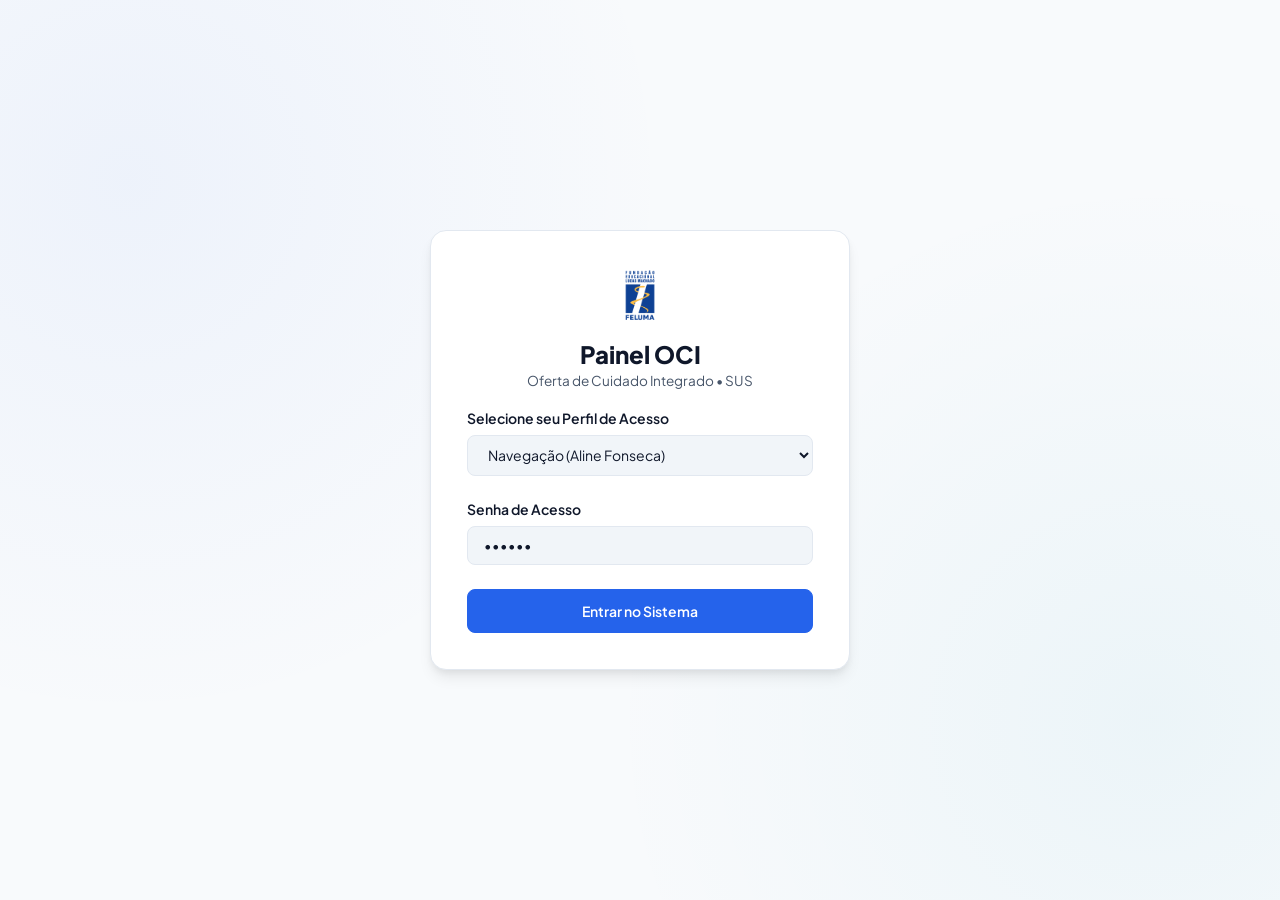
<file: index.html>
<!DOCTYPE html>
<html lang="pt-BR">
<head>
    <meta charset="UTF-8">
    <meta name="viewport" content="width=device-width, initial-scale=1.0">
    <title>Plataforma OCI - Oferta de Cuidado Integrado</title>
    <link rel="stylesheet" href="style.css">
</head>
<body>
    <script>
        (function() {
            const savedTheme = localStorage.getItem('oci_theme') || 'light';
            if (savedTheme === 'dark') {
                document.body.classList.add('dark-theme');
            }
        })();
    </script>

    <!-- Header -->
    <header>
        <div class="logo-container">
            <img src="Logo_Feluma.png" alt="Logo Feluma" class="logo-img">
            <div class="logo-text">
                <h1>Painel OCI</h1>
                <span>Oferta de Cuidado Integrado (SUS)</span>
            </div>
        </div>

        <!-- Seletor de Perfis -->
        <div class="profile-tabs">
            <button class="tab-btn active" data-profile="navegacao">
                <svg viewBox="0 0 24 24" width="16" height="16" fill="currentColor"><path d="M12 2L2 22h20L12 2zm0 3.99L19.53 19H4.47L12 5.99zM13 16h-2v2h2v-2zm0-6h-2v4h2v-4z"/></svg>
                Navegação
            </button>
            <button class="tab-btn" data-profile="faturamento">
                <svg viewBox="0 0 24 24" width="16" height="16" fill="currentColor"><path d="M21 18v1c0 1.1-.9 2-2 2H5c-1.11 0-2-.9-2-2V5c0-1.1.89-2 2-2h14c1.1 0 2 .9 2 2v1h-9c-1.11 0-2-.9-2 2v8c0 1.1.89 2 2 2h9zm-9-2h10V8H12v8zm4-2.5c-.83 0-1.5-.67-1.5-1.5s.67-1.5 1.5-1.5 1.5.67 1.5 1.5-.67 1.5-1.5 1.5z"/></svg>
                Faturamento
            </button>
        </div>

        <!-- Botão Panorama Geral (Acessível a todos) -->
        <button class="btn btn-sm" id="btn-panorama-geral" style="margin-left: auto; margin-right: 0.5rem; background-color: var(--accent-glow); color: var(--accent); border-color: var(--accent); font-weight: 700; display: inline-flex; align-items: center; gap: 0.25rem;" onclick="openPanoramaGeralModal()">
            <svg viewBox="0 0 24 24" width="14" height="14" fill="currentColor" style="margin-top:-1px;"><path d="M19 3H5c-1.1 0-2 .9-2 2v14c0 1.1.9 2 2 2h14c1.1 0 2-.9 2-2V5c0-1.1-.9-2-2-2zM9 17H7v-7h2v7zm4 0h-2V7h2v10zm4 0h-2v-4h2v4z"/></svg>
            Panorama Geral OCI
        </button>

        <!-- Botão Alternar Tema (Claro/Escuro) -->
        <button class="btn btn-sm" id="btn-theme-toggle" style="background-color: var(--bg-tertiary); border-color: var(--border-color); color: var(--text-primary); padding: 0.5rem; border-radius: 50%; width: 2.25rem; height: 2.25rem; display: inline-flex; align-items: center; justify-content: center; margin-right: 1rem; cursor: pointer; flex-shrink: 0;" title="Alternar Tema (Claro/Escuro)">
            <!-- Ícone Sol (mostrado no tema Dark) -->
            <svg id="theme-icon-light" viewBox="0 0 24 24" width="16" height="16" fill="currentColor" style="display: none;"><path d="M12 7c-2.76 0-5 2.24-5 5s2.24 5 5 5 5-2.24 5-5-2.24-5-5-5zM2 13h2c.55 0 1-.45 1-1s-.45-1-1-1H2c-.55 0-1 .45-1 1s.45 1 1 1zm18 0h2c.55 0 1-.45 1-1s-.45-1-1-1h-2c-.55 0-1 .45-1 1s.45 1 1 1zM11 2v2c0 .55.45 1 1 1s1-.45 1-1V2c0-.55-.45-1-1-1s-1 .45-1 1zm0 18v2c0 .55.45 1 1 1s1-.45 1-1v-2c0-.55-.45-1-1-1s-1 .45-1 1zM5.99 4.58a.996.996 0 00-1.41 0 .996.996 0 000 1.41l1.06 1.06c.39.39 1.03.39 1.41 0s.39-1.03 0-1.41L5.99 4.58zm12.37 12.37a.996.996 0 00-1.41 0 .996.996 0 000 1.41l1.06 1.06c.39.39 1.03.39 1.41 0s.39-1.03 0-1.41l-1.06-1.06zm1.06-10.96a.996.996 0 000-1.41.996.996 0 00-1.41 0l-1.06 1.06c-.39.39-.39 1.03 0 1.41s1.03.39 1.41 0l1.06-1.06zM7.05 18.01a.996.996 0 000-1.41.996.996 0 00-1.41 0l-1.06 1.06c-.39.39-.39 1.03 0 1.41s1.03.39 1.41 0l1.06-1.06z"/></svg>
            <!-- Ícone Lua (mostrado no tema Light) -->
            <svg id="theme-icon-dark" viewBox="0 0 24 24" width="16" height="16" fill="currentColor" style="display: block;"><path d="M12.3 2c-3.8-.2-7.5 1.7-9.3 5.2-2.1 4 1.1 9 5.8 9 2.5 0 4.9-1.3 6.2-3.4 1-1.6.4-3.7-1.3-4.5-1.5-.7-2.3-2.3-2-4 .3-1.6-1-3.1-2.6-3.1 0 .8-.5.8-.8.8z"/></svg>
        </button>

        <!-- Informações do Usuário Ativo -->
        <div class="user-badge">
            <div class="user-avatar" id="avatar-sigla">AF</div>
            <div class="user-info">
                <span class="user-name">Aline Fonseca</span>
                <span class="user-role">Navegação de Cuidados</span>
            </div>
            <button class="btn btn-sm btn-logout" id="btn-logout" style="margin-left: 0.75rem; background-color: var(--danger-glow); color: var(--danger); border-color: var(--danger); font-size: 0.7rem; padding: 0.25rem 0.5rem;">
                Sair
            </button>
        </div>   </div>
    </header>

    <!-- Main Content -->
    <main>
        
        <!-- VISÃO 1: MÉDICO -->
        <!-- VISÃO 2: NAVEGAÇÃO -->
        <section id="view-navegacao" class="view-section active">
            <div class="section-header">
                <div class="section-title">
                    <h2>Navegação de Pacientes (Linha de Cuidado OCI)</h2>
                    <p>Gerencie a inclusão de novos pacientes a partir de atendimentos do SoulMV e acompanhe as linhas de cuidado ativas.</p>
                </div>
            </div>

            <!-- Sub-abas da Navegação -->
            <div class="sub-tabs" style="display: flex; gap: 0.5rem; margin-bottom: 1.5rem; border-bottom: 2px solid var(--border-color); padding-bottom: 0.5rem;">
                <button class="btn btn-sm sub-tab-btn active" id="subtab-btn-acompanhamento" onclick="switchNavegacaoTab('acompanhamento')" style="font-weight: 700;">
                    📋 Pacientes em Acompanhamento
                </button>
                <button class="btn btn-sm sub-tab-btn" id="subtab-btn-inclusao" onclick="switchNavegacaoTab('inclusao')" style="font-weight: 700;">
                    ➕ Incluir Paciente (SoulMV)
                </button>
            </div>

            <!-- SUB-ABA 1: ACOMPANHAMENTO (KANBAN) -->
            <div id="subtab-content-acompanhamento" class="subtab-content">
                <div class="stats-grid">
                    <div class="stat-card info">
                        <div class="stat-icon">
                            <svg viewBox="0 0 24 24" fill="currentColor"><path d="M16 11c1.66 0 2.99-1.34 2.99-3S17.66 5 16 5c-1.66 0-3 1.34-3 3s1.34 3 3 3zm-8 0c1.66 0 2.99-1.34 2.99-3S9.66 5 8 5C6.34 5 5 6.34 5 8s1.34 3 3 3zm0 2c-2.33 0-7 1.17-7 3.5V19h14v-2.5c0-2.33-4.67-3.5-7-3.5zm8 0c-.29 0-.62.02-.97.05 1.16.84 1.97 1.97 1.97 3.45V19h6v-2.5c0-2.33-4.67-3.5-7-3.5z"/></svg>
                        </div>
                        <div class="stat-info">
                            <div class="stat-value" id="stat-navegacao-ativas">0</div>
                            <div class="stat-label">Pacientes Ativos em OCI</div>
                        </div>
                    </div>
                </div>

                <div class="actions-bar">
                    <div class="filters" style="display:flex; gap:0.75rem; flex-wrap:wrap; align-items:center;">
                        <input type="text" id="search-navegacao" class="search-input" placeholder="Buscar por paciente ou código OCI..." oninput="resetPageNavegacaoAndRender()">
                        <div style="display:inline-flex; align-items:center; gap:0.5rem; font-size:0.85rem; color:var(--text-secondary);">
                            <label for="navegacao-date-start">Inclusão OCI de:</label>
                            <input type="date" id="navegacao-date-start" class="select-input" style="padding:0.4rem 0.6rem;" onchange="resetPageNavegacaoAndRender()">
                            <label for="navegacao-date-end">até:</label>
                            <input type="date" id="navegacao-date-end" class="select-input" style="padding:0.4rem 0.6rem;" onchange="resetPageNavegacaoAndRender()">
                        </div>
                    </div>
                </div>

                <!-- Grade de Cartões de Navegação -->
                <div class="kanban-board" id="navegacao-cards">
                    <!-- Gerado Dinamicamente -->
                </div>
                <!-- Paginação da Navegação -->
                <div id="navegacao-pagination" class="pagination-container">
                    <!-- Gerado dinamicamente via JS -->
                </div>
            </div>

            <!-- SUB-ABA 2: INCLUSÃO (ATENDIMENTOS SOULMV) -->
            <div id="subtab-content-inclusao" class="subtab-content" style="display: none;">
                <div class="stats-grid">
                    <div class="stat-card blue">
                        <div class="stat-icon">
                            <svg viewBox="0 0 24 24" fill="currentColor"><path d="M19 3H5c-1.1 0-2 .9-2 2v14c0 1.1.9 2 2 2h14c1.1 0 2-.9 2-2V5c0-1.1-.9-2-2-2zm-2 10h-4v4h-2v-4H7v-2h4V7h2v4h4v2z"/></svg>
                        </div>
                        <div class="stat-info">
                            <div class="stat-value" id="stat-inclusao-pendentes">0</div>
                            <div class="stat-label">Atendimentos Sem OCI</div>
                        </div>
                    </div>
                </div>

                <!-- Filtros -->
                <div class="actions-bar">
                    <div class="filters" style="display:flex; gap:0.75rem; flex-wrap:wrap; align-items:center;">
                        <input type="text" id="search-inclusao" class="search-input" placeholder="Buscar por paciente, atendimento ou médico..." oninput="resetPageInclusaoAndRender()">
                        <div style="display:inline-flex; align-items:center; gap:0.5rem; font-size:0.85rem; color:var(--text-secondary);">
                            <label for="inclusao-date-start">Período de:</label>
                            <input type="date" id="inclusao-date-start" class="select-input" style="padding:0.4rem 0.6rem;" onchange="resetPageInclusaoAndRender()">
                            <label for="inclusao-date-end">até:</label>
                            <input type="date" id="inclusao-date-end" class="select-input" style="padding:0.4rem 0.6rem;" onchange="resetPageInclusaoAndRender()">
                        </div>
                    </div>
                </div>

                <!-- Tabela de Atendimentos -->
                <div class="table-container">
                    <table>
                        <thead>
                            <tr>
                                <th>Nº Atendimento (SoulMV)</th>
                                <th>Unidade</th>
                                <th>Data Atend.</th>
                                <th>Prontuário</th>
                                <th>Paciente</th>
                                <th>Médico Atendimento</th>
                                <th>Especialidade</th>
                                <th>Status OCI</th>
                                <th>Ações</th>
                            </tr>
                        </thead>
                        <tbody id="table-inclusao-body">
                            <!-- Gerado Dinamicamente -->
                        </tbody>
                    </table>
                </div>
                <!-- Paginação da Inclusão -->
                <div id="inclusao-pagination" class="pagination-container">
                    <!-- Gerado dinamicamente via JS -->
                </div>
            </div>
        </section>

        <!-- VISÃO 3: FATURAMENTO -->
        <section id="view-faturamento" class="view-section">
            <div class="section-header">
                <div class="section-title">
                    <h2>Auditoria e Faturamento SUS (APAC OCI)</h2>
                    <p>Controle as contas pacientes criadas automaticamente. Valide a integridade de dados e envie os exames concluídos ao SUS.</p>
                </div>
            </div>

            <div class="stats-grid">
                <div class="stat-card green">
                    <div class="stat-icon">
                        <svg viewBox="0 0 24 24" fill="currentColor"><path d="M12 2C6.48 2 2 6.48 2 12s4.48 10 10 10 10-4.48 10-10S17.52 2 12 2zm1 15h-2v-6h2v6zm0-8h-2V7h2v2z"/></svg>
                    </div>
                    <div class="stat-info">
                        <div class="stat-value" id="stat-faturamento-faturados">0</div>
                        <div class="stat-label">Exames Prontos/Faturados</div>
                    </div>
                </div>
                <div class="stat-card red">
                    <div class="stat-icon">
                        <svg viewBox="0 0 24 24" fill="currentColor"><path d="M12 2C6.48 2 2 6.48 2 12s4.48 10 10 10 10-4.48 10-10S17.52 2 12 2zm1 15h-2v-2h2v2zm0-4h-2V7h2v6z"/></svg>
                    </div>
                    <div class="stat-info">
                        <div class="stat-value" id="stat-faturamento-glosados">0</div>
                        <div class="stat-label">Glosas Ativas (Recusadas)</div>
                    </div>
                </div>
                <div class="stat-card orange">
                    <div class="stat-icon">
                        <svg viewBox="0 0 24 24" fill="currentColor"><path d="M19 3H5c-1.1 0-2 .9-2 2v14c0 1.1.9 2 2 2h14c1.1 0 2-.9 2-2V5c0-1.1-.9-2-2-2zm-5 14H7v-2h7v2zm3-4H7v-2h10v2zm0-4H7V7h10v2z"/></svg>
                    </div>
                    <div class="stat-info">
                        <div class="stat-value" id="stat-faturamento-remessas">0</div>
                        <div class="stat-label">Lotes de Remessa Fechados</div>
                    </div>
                </div>
            </div>

            <!-- Layout Duas Colunas para Auditoria e Lotes -->
            <div style="display: grid; grid-template-columns: 2.2fr 1fr; gap: 1.5rem; align-items: start;">
                
                <!-- Coluna Esquerda: Contas Pacientes -->
                <div>
                    <div class="actions-bar" style="margin-bottom: 1rem;">
                        <div class="filters" style="display:flex; gap:0.75rem; flex-wrap:wrap; align-items:center; flex:1;">
                            <input type="text" id="search-faturamento" class="search-input" placeholder="Buscar por paciente ou código OCI..." oninput="resetPageFaturamentoAndRender()" style="max-width:240px;">
                            <div style="display:inline-flex; align-items:center; gap:0.35rem; font-size:0.78rem; color:var(--text-secondary);">
                                <label for="faturamento-date-start">OCI de:</label>
                                <input type="date" id="faturamento-date-start" class="select-input" style="padding:0.35rem 0.5rem; font-size:0.78rem;" onchange="resetPageFaturamentoAndRender()">
                                <label for="faturamento-date-end">até:</label>
                                <input type="date" id="faturamento-date-end" class="select-input" style="padding:0.35rem 0.5rem; font-size:0.78rem;" onchange="resetPageFaturamentoAndRender()">
                            </div>
                        </div>
                        <button class="btn" onclick="openGerenciarOcisModal()" style="background-color: var(--info-glow); color: var(--info); border-color: var(--info); font-size: 0.78rem; padding: 0.45rem 0.75rem;">
                            Tabela OCI
                        </button>
                    </div>
                    
                    <div id="faturamento-contas-list">
                        <!-- Gerado Dinamicamente -->
                    </div>
                    <!-- Paginação do Faturamento -->
                    <div id="faturamento-pagination" class="pagination-container" style="margin-top: 1rem;">
                        <!-- Gerado dinamicamente via JS -->
                    </div>
                </div>
                
                <!-- Coluna Direita: Painel de Lotes e Faturas -->
                <div>
                    <div style="background-color: var(--bg-secondary); border: 1px solid var(--border-color); border-radius: 0.75rem; padding: 1.25rem; box-shadow: var(--card-shadow);">
                        <div style="display: flex; justify-content: space-between; align-items: center; border-bottom: 1px solid var(--border-color); padding-bottom: 0.75rem; margin-bottom: 1rem; flex-wrap: wrap; gap: 0.5rem;">
                            <h3 style="font-size: 1rem; font-weight: 700;">Lotes de Remessa (SUS)</h3>
                            <div style="display: flex; gap: 0.35rem;">
                                <button class="btn btn-primary btn-sm" onclick="openGerarRemessaModal()">Criar Remessa</button>
                                <button class="btn btn-sm" onclick="openConsolidadoOcisModal()" style="background-color: var(--success-glow); color: var(--success); border-color: var(--success); font-size: 0.75rem; padding: 0.35rem 0.5rem;" title="Visualizar Consolidação de Remessas agrupadas por OCI">Consolidado OCI</button>
                            </div>
                        </div>
                    </div>
                        
                        <p style="font-size: 0.8rem; color: var(--text-secondary); margin-bottom: 0.75rem;">
                            Agrupe contas pacientes faturadas e consolide uma remessa (lote de faturamento SUS) para envio ao SIA/SUS.
                        </p>

                        <!-- Campo de Busca de Remessas -->
                        <div style="margin-bottom: 0.75rem;">
                            <input 
                                type="text" 
                                id="search-remessas" 
                                class="search-input" 
                                placeholder="Buscar por OCI ou nome do paciente..." 
                                oninput="renderLotesRemessa()"
                                style="width: 100%; font-size: 0.8rem; padding: 0.45rem 0.75rem;"
                            >
                        </div>
                        
                        <div id="lista-lotes-remessa" class="lista-lotes-scrollable">
                            <!-- Gerado Dinamicamente -->
                        </div>
                    </div>
                </div>
                
            </div>
        </section>

    </main>

    <!-- FOOTER -->
    <footer>
        <p>&copy; 2026 Plataforma de Gestão OCI. Todos os direitos reservados. Regulamentado conforme Portarias SAES/MS 1.822 e 1.824 do SUS.</p>
        <button class="btn btn-sm" style="margin-top:0.75rem; background-color:var(--danger-glow); color:#f87171; border-color:var(--danger);" onclick="resetSimulador()">Reiniciar Protótipo (Limpar Dados)</button>
    </footer>

    <!-- MODAL 1: INCLUSÃO DE OCI (NAVEGAÇÃO) -->
    <div id="modal-oci" class="modal-overlay">
        <div class="modal-content">
            <div class="modal-header">
                <div class="modal-title">
                    <h3>Iniciar Oferta de Cuidado Integrado (OCI)</h3>
                </div>
                <button class="modal-close">&times;</button>
            </div>
            <form id="form-inclusao-oci">
                <div class="modal-body">
                    <!-- Resumo do Paciente -->
                    <div class="paciente-info-summary">
                        <div class="info-item">
                            <label>Paciente</label>
                            <span id="modal-paciente-nome">Paciente Exemplo</span>
                        </div>
                        <div class="info-item">
                            <label>Prontuário</label>
                            <span id="modal-paciente-pront">12345</span>
                        </div>
                        <div class="info-item">
                            <label>CPF</label>
                            <span id="modal-paciente-cpf">000.000.000-00</span>
                        </div>
                        <div class="info-item">
                            <label>Cartão SUS (CNS)</label>
                            <span id="modal-paciente-cns">00000000000000</span>
                        </div>
                    </div>
 
                    <!-- Seleção do tipo de OCI -->
                    <div class="form-group">
                        <label for="select-oci-tipo">Selecionar Linha de Cuidado OCI</label>
                        <select id="select-oci-tipo" class="select-input" required>
                            <!-- Dinâmico conforme especialidade -->
                        </select>
                    </div>

                    <!-- Médico Responsável pela Inclusão -->
                    <div class="form-group">
                        <label for="input-medico-responsavel">Médico Responsável pela Inclusão <span style="color: var(--danger);">*</span></label>
                        <input type="text" id="input-medico-responsavel" class="select-input" placeholder="Informe o médico responsável..." required style="width:100%;">
                    </div>
 
                    <!-- Checklist de Procedimentos -->
                    <div class="form-group">
                        <label>Checklist de Procedimentos Secundários</label>
                        <p style="font-size:0.75rem; color:var(--text-secondary); margin-bottom:0.5rem;">
                            Estes procedimentos serão associados à APAC principal e enviados na Conta Paciente com status "Pendente" para acompanhamento da navegação.
                        </p>
                        <div class="procedures-checklist" id="checklist-container">
                            <!-- Gerado dinamicamente via JS -->
                        </div>
                    </div>
                </div>
                <div class="modal-footer">
                    <button type="button" class="btn btn-close-modal">Cancelar</button>
                    <button type="submit" class="btn btn-primary">Salvar e Iniciar Linha OCI</button>
                </div>
            </form>
        </div>
    </div>
 
    <!-- MODAL 2: ACOMPANHAMENTO DA NAVEGAÇÃO -->
    <div id="modal-acompanhar" class="modal-overlay">
        <div class="modal-content">
            <div class="modal-header">
                <div class="modal-title">
                    <h3>Acompanhar Cuidado OCI</h3>
                </div>
                <button class="modal-close">&times;</button>
            </div>
            <div class="modal-body">
                <div class="paciente-info-summary">
                    <div class="info-item">
                        <label>Paciente</label>
                        <span id="acomp-paciente-nome">-</span>
                    </div>
                    <div class="info-item">
                        <label>Linha de Cuidado</label>
                        <span id="acomp-oci-nome">-</span>
                    </div>
                    <div class="info-item">
                        <label>Data de Inclusão</label>
                        <span id="acomp-dt-criacao">-</span>
                    </div>
                    <div class="info-item">
                        <label>Médico Responsável</label>
                        <span id="acomp-medico-responsavel">-</span>
                    </div>
                </div>
 
                <div style="font-size:0.875rem; font-weight:700; margin-bottom:0.75rem; color:var(--text-secondary); text-transform:uppercase;">
                    Procedimentos da Linha
                </div>
                <div id="acomp-procedimentos-lista" style="display:flex; flex-direction:column; gap:0.5rem;">
                    <!-- Dinâmico -->
                </div>
            </div>
            <div class="modal-footer">
                <button type="button" class="btn btn-close-modal">Fechar</button>
            </div>
        </div>
    </div>

    <!-- MODAL 3: REGISTRO DE EXECUÇÃO (NAVEGAÇÃO) -->
    <div id="modal-executar" class="modal-overlay" style="z-index: 1100;">
        <div class="modal-content" style="max-width: 450px;">
            <div class="modal-header">
                <div class="modal-title">
                    <h3>Atualizar Procedimento</h3>
                </div>
                <button class="modal-close" onclick="closeModal('modal-executar')">&times;</button>
            </div>
            <form id="form-execucao-proc">
                <input type="hidden" id="exec-proc-index">
                <div class="modal-body">
                    <p style="font-size: 0.9rem; font-weight: 600; margin-bottom: 1rem;" id="exec-proc-nome">-</p>
                    
                    <!-- Alerta de Pendência do Faturamento -->
                    <div class="alert-box alert-box-warning" id="pendencia-alerta-box" style="display:none; background-color: var(--warning-glow); border: 1px solid var(--warning); color: #854d0e; margin-bottom: 1rem; padding: 0.75rem; border-radius: 0.5rem; font-size: 0.8rem; align-items: flex-start; gap: 0.5rem;">
                        <svg viewBox="0 0 24 24" width="16" height="16" fill="currentColor" style="flex-shrink: 0; margin-top: 2px;"><path d="M12 2C6.48 2 2 6.48 2 12s4.48 10 10 10 10-4.48 10-10S17.52 2 12 2zm1 15h-2v-6h2v6zm0-8h-2V7h2v2z"/></svg>
                        <div>
                            <strong style="display: block; margin-bottom: 0.15rem;">Pendência do Faturamento:</strong>
                            <span id="pendencia-alerta-texto">-</span>
                        </div>
                    </div>
                    
                    <div class="form-group">
                        <label for="select-exec-status">Status do Procedimento</label>
                        <select id="select-exec-status" class="select-input" required>
                            <option value="Agendado">Agendado</option>
                            <option value="Realizado">Realizado / Concluído</option>
                        </select>
                    </div>

                    <div class="form-group">
                        <label for="input-dt-realizacao">Data de Realização</label>
                        <input type="date" id="input-dt-realizacao" class="select-input" required>
                    </div>

                    <!-- Campo específico para Portaria Oncologia (Atributo 055) -->
                    <div class="form-group" id="onco-required-fields" style="display:none;">
                        <div class="alert-box alert-box-warning">
                            Regra SUS (Portaria 1.824): Para biópsias/anatomopatológicos, é obrigatório preencher a data do laudo da neoplasia para aprovação do SUS.
                        </div>
                        <label for="input-dt-laudo">Data do Laudo/Resultado Diagnóstico</label>
                        <input type="date" id="input-dt-laudo" class="select-input">
                    </div>
                </div>
                <div class="modal-footer">
                    <button type="button" class="btn" onclick="closeModal('modal-executar')">Voltar</button>
                    <button type="submit" class="btn btn-primary">Salvar Status</button>
                </div>
            </form>
        </div>
    </div>

    <!-- MODAL 4: GLOSA DE PROCEDIMENTO (FATURAMENTO) -->
    <div id="modal-glosar" class="modal-overlay">
        <div class="modal-content" style="max-width: 450px;">
            <div class="modal-header">
                <div class="modal-title">
                    <h3>Registrar Glosa SUS</h3>
                </div>
                <button class="modal-close">&times;</button>
            </div>
            <form id="form-glosar-proc">
                <div class="modal-body">
                    <p style="font-size: 0.9rem; font-weight: 600; margin-bottom: 1rem;" id="glosa-proc-nome">-</p>
                    
                    <div class="form-group">
                        <label>Selecione o Motivo da Glosa pelo SUS</label>
                        <div class="glosa-options">
                            <label class="glosa-option">
                                <input type="radio" name="motivo_glosa" value="Falta Data Diagnóstico (Portaria Onco)" checked>
                                Falta Data Diagnóstico (Portaria Onco)
                            </label>
                            <label class="glosa-option">
                                <input type="radio" name="motivo_glosa" value="APAC Expirada (> 2 Competências)">
                                APAC Expirada (> 2 Competências)
                            </label>
                            <label class="glosa-option">
                                <input type="radio" name="motivo_glosa" value="CPF/CNS Inválido ou Inconsistente">
                                CPF/CNS Inválido ou Inconsistente
                            </label>
                            <label class="glosa-option">
                                <input type="radio" name="motivo_glosa" value="Procedimento Sem Correlação Clínica">
                                Procedimento Sem Correlação Clínica
                            </label>
                        </div>
                    </div>
                </div>
                <div class="modal-footer">
                    <button type="button" class="btn btn-close-modal">Cancelar</button>
                    <button type="submit" class="btn btn-primary" style="background-color: var(--danger); border-color: var(--danger);">Confirmar Glosa</button>
                </div>
            </form>
        </div>
    </div>

    <!-- MODAL: CANCELAR INCLUSÃO OCI (Janela de 2 horas) -->
    <div id="modal-cancelar-oci" class="modal-overlay">
        <div class="modal-content" style="max-width: 480px;">
            <div class="modal-header" style="background: linear-gradient(135deg, var(--danger-glow), rgba(239,68,68,0.15)); border-bottom: 1px solid var(--danger);">
                <div class="modal-title">
                    <h3 style="color: var(--danger);">⚠️ Cancelar Inclusão na OCI</h3>
                </div>
                <button class="modal-close">&times;</button>
            </div>
            <div class="modal-body">
                <input type="hidden" id="cancel-oci-id">
                
                <!-- Aviso visual de urgência -->
                <div style="background: var(--danger-glow); border: 1px solid var(--danger); border-radius: 8px; padding: 1rem; margin-bottom: 1.25rem; display:flex; gap:0.75rem; align-items:flex-start;">
                    <span style="font-size:1.5rem; line-height:1;">🚨</span>
                    <div>
                        <p style="font-size: 0.85rem; font-weight: 700; color: var(--danger); margin-bottom: 0.25rem;">Ação irreversível — dentro da janela de segurança</p>
                        <p style="font-size: 0.8rem; color: var(--text-secondary); margin:0;">O paciente <strong id="cancel-oci-paciente-nome">-</strong> será removido completamente da OCI e o atendimento voltará ao status <strong>Pendente</strong>.</p>
                    </div>
                </div>
                
                <!-- Informações -->
                <div style="display: grid; grid-template-columns: 1fr 1fr; gap: 0.75rem; margin-bottom: 1.25rem;">
                    <div style="background: var(--bg-secondary); border-radius: 8px; padding: 0.75rem;">
                        <p style="font-size: 0.7rem; color: var(--text-muted); margin-bottom: 0.2rem; text-transform: uppercase; letter-spacing: 0.05em;">Incluído em</p>
                        <p style="font-size: 0.85rem; font-weight: 600; color: var(--text-primary); margin: 0;" id="cancel-oci-dt-inclusao">-</p>
                    </div>
                    <div style="background: var(--danger-glow); border: 1px solid var(--danger); border-radius: 8px; padding: 0.75rem;">
                        <p style="font-size: 0.7rem; color: var(--danger); margin-bottom: 0.2rem; text-transform: uppercase; letter-spacing: 0.05em;">⏱ Tempo restante</p>
                        <p style="font-size: 0.85rem; font-weight: 700; color: var(--danger); margin: 0;" id="cancel-oci-tempo-restante">-</p>
                    </div>
                </div>
                
                <!-- Motivo obrigatório -->
                <div class="form-group">
                    <label style="font-weight: 600;">Motivo do cancelamento <span style="color: var(--danger);">*</span></label>
                    <textarea id="cancel-oci-motivo" rows="3" 
                        style="width: 100%; padding: 0.6rem 0.75rem; border: 1px solid var(--border-color); border-radius: 6px; font-size: 0.85rem; background: var(--bg-secondary); color: var(--text-primary); resize: vertical; font-family: inherit;"
                        placeholder="Ex: Paciente incluído por engano, prontuário incorreto..."></textarea>
                    <p style="font-size: 0.75rem; color: var(--text-muted); margin-top: 0.25rem;">O motivo será registrado no log de auditoria do sistema.</p>
                </div>
            </div>
            <div class="modal-footer" style="justify-content: space-between;">
                <button type="button" class="btn btn-close-modal">Voltar</button>
                <button type="button" class="btn btn-primary" 
                    onclick="executarCancelamentoOci()"
                    style="background-color: var(--danger); border-color: var(--danger);">
                    Confirmar Cancelamento
                </button>
            </div>
        </div>
    </div>

    <!-- MODAL 5: GERAR FATURA E REMESSA (LOTE SUS) -->
    <div id="modal-gerar-remessa" class="modal-overlay">
        <div class="modal-content">
            <div class="modal-header">
                <div class="modal-title">
                    <h3>Gerar Fatura e Lote de Remessa (SIA/SUS)</h3>
                </div>
                <button class="modal-close">&times;</button>
            </div>
            <form id="form-gerar-remessa">
                <div class="modal-body">
                    <p style="font-size:0.85rem; color:var(--text-secondary); margin-bottom:1rem;">
                        Selecione as contas pacientes e os exames faturados para compor o lote de remessa eletrônica.
                    </p>
                    
                    <div style="display: grid; grid-template-columns: repeat(2, 1fr); gap: 1rem; margin-bottom: 1.5rem;">
                        <div class="form-group" style="margin-bottom:0;">
                            <label for="remessa-id-select">Número do Lote/Remessa</label>
                            <select id="remessa-id-select" class="select-input" required></select>
                        </div>
                        <div class="form-group" style="margin-bottom:0;">
                            <label for="remessa-competencia-input">Competência SUS</label>
                            <select id="remessa-competencia-input" class="select-input" required>
                                <!-- JS gera competência atual e subsequente -->
                            </select>
                        </div>
                    </div>

                    <div class="form-group" id="grupo-remessa-oci-filtro" style="margin-bottom: 1.5rem;">
                        <label for="remessa-oci-filtro">Linha de Cuidado OCI deste Lote</label>
                        <select id="remessa-oci-filtro" class="select-input" style="width: 100%;" required>
                            <!-- Populado dinamicamente -->
                        </select>
                    </div>

                    <div class="form-group">
                        <label>Contas Pacientes OCI Elegíveis</label>
                        <p style="font-size: 0.75rem; color: var(--text-muted); margin-bottom: 0.5rem;">
                            Somente pacientes com procedimentos marcados como "Faturado" ou "Reapresentado" e que ainda não foram inseridos em outro lote de remessa.
                        </p>
                        
                        <div class="procedures-checklist" id="remessa-pacientes-checklist" style="max-height: 220px;">
                            <!-- Dinâmico -->
                        </div>
                    </div>
                </div>
                <div class="modal-footer">
                    <button type="button" class="btn btn-close-modal">Cancelar</button>
                    <button type="submit" class="btn btn-primary">Salvar Lote (Em Aberto)</button>
                </div>
            </form>
        </div>
    </div>

    <!-- MODAL 6: TRANSFERIR PACIENTE DE REMESSA -->
    <div id="modal-transferir-paciente" class="modal-overlay">
        <div class="modal-content" style="max-width: 450px;">
            <div class="modal-header">
                <div class="modal-title">
                    <h3>Transferir Paciente de Lote</h3>
                </div>
                <button class="modal-close">&times;</button>
            </div>
            <form id="form-transferir-paciente">
                <input type="hidden" id="transf-paciente-id">
                <input type="hidden" id="transf-origem-id">
                <div class="modal-body">
                    <div style="background-color: var(--bg-tertiary); border: 1px solid var(--border-color); border-radius: 0.5rem; padding: 0.75rem; margin-bottom: 1.25rem;">
                        <p style="font-size:0.875rem;">Paciente: <strong id="transf-paciente-nome">-</strong></p>
                        <p style="font-size:0.75rem; color:var(--text-secondary); margin-top:0.25rem;">Lote de Origem: <strong id="transf-lote-origem">-</strong></p>
                    </div>

                    <div class="form-group">
                        <label>Selecione o Destino da Transferência</label>
                        <div class="glosa-options" id="transf-opcoes-lote">
                            <!-- Inserido dinamicamente (lotes em aberto ou criar novo) -->
                        </div>
                    </div>
                </div>
                <div class="modal-footer">
                    <button type="button" class="btn btn-close-modal">Cancelar</button>
                    <button type="submit" class="btn btn-primary">Confirmar Transferência</button>
                </div>
            </form>
        </div>
    </div>

    <!-- MODAL 7: GERENCIAR TABELAS OCI (CADASTRO E LISTAGEM) -->
    <div id="modal-gerenciar-ocis" class="modal-overlay">
        <div class="modal-content" style="max-width: 750px;">
            <div class="modal-header">
                <div class="modal-title">
                    <h3>Tabela de Procedimentos OCI</h3>
                </div>
                <button class="modal-close" onclick="closeModal('modal-gerenciar-ocis')">&times;</button>
            </div>
            
            <!-- Abas internas do Modal -->
            <div class="modal-tabs" style="display: flex; background-color: var(--bg-tertiary); border-bottom: 1px solid var(--border-color); padding: 0.25rem 0.5rem; gap: 0.25rem;">
                <button class="modal-tab-btn active" id="tab-btn-listar-ocis" onclick="switchModalTab('listar')">Linhas OCI Ativas</button>
                <button class="modal-tab-btn" id="tab-btn-cadastrar-oci" onclick="switchModalTab('cadastrar')">Cadastrar Nova OCI</button>
            </div>
            
            <div class="modal-body" style="padding: 1.25rem;">
                
                <!-- ABA 1: LISTAGEM DE OCIS -->
                <div id="modal-tab-content-listar" class="modal-tab-content active">
                    <p style="font-size: 0.8rem; color: var(--text-secondary); margin-bottom: 1rem;">
                        Estas são as Ofertas de Cuidado Integrado atualmente cadastradas no sistema. Elas ficam disponíveis para prescrição médica no Painel Clínico.
                    </p>
                    <div class="table-container" style="margin-bottom:0; max-height: 350px; overflow-y: auto;">
                        <table>
                            <thead>
                                <tr>
                                    <th>Código</th>
                                    <th>Linha de Cuidado</th>
                                    <th>Especialidade</th>
                                    <th>Valor APAC</th>
                                    <th>Ações</th>
                                </tr>
                            </thead>
                            <tbody id="table-gerenciar-ocis-body">
                                <!-- Gerado dinamicamente via JS -->
                            </tbody>
                        </table>
                    </div>
                </div>
                
                <!-- ABA 2: CADASTRO DE NOVA OCI -->
                <div id="modal-tab-content-cadastrar" class="modal-tab-content">
                    <form id="form-cadastrar-oci">
                        <div style="display: grid; grid-template-columns: 1fr 1fr; gap: 1rem; margin-bottom: 1rem;">
                            <div class="form-group" style="margin-bottom: 0;">
                                <label for="oci-novo-codigo">Código da OCI (APAC Principal)</label>
                                <input type="text" id="oci-novo-codigo" class="select-input" placeholder="Ex: 09.02.01.001-8" required style="width: 100%;">
                            </div>
                            <div class="form-group" style="margin-bottom: 0;">
                                <label for="oci-novo-nome">Nome da Linha de Cuidado</label>
                                <input type="text" id="oci-novo-nome" class="select-input" placeholder="Ex: OCI Risco Cirúrgico" required style="width: 100%;">
                            </div>
                        </div>
                        
                        <div style="display: grid; grid-template-columns: 1fr 1fr; gap: 1rem; margin-bottom: 1rem;">
                            <div class="form-group" style="margin-bottom: 0;">
                                <label for="oci-nova-especialidade">Especialidade Clínica</label>
                                <select id="oci-nova-especialidade" class="select-input" required style="width: 100%;">
                                    <option value="Cardiologia">Cardiologia</option>
                                    <option value="Oncologia">Oncologia</option>
                                    <option value="Ortopedia">Ortopedia</option>
                                    <option value="Oftalmologia">Oftalmologia</option>
                                    <option value="Outra">Outra</option>
                                </select>
                            </div>
                            <div class="form-group" style="margin-bottom: 0;">
                                <label for="oci-novo-valor">Valor do Repasse SUS (Principal)</label>
                                <input type="number" id="oci-novo-valor" class="select-input" placeholder="Ex: 250.00" step="0.01" min="0" required style="width: 100%;">
                            </div>
                        </div>
                        
                        <!-- Painel de Inclusão de Procedimentos Secundários -->
                        <div style="border: 1px solid var(--border-color); border-radius: 0.75rem; padding: 1rem; background-color: var(--bg-tertiary); margin-top: 1.25rem;">
                            <h4 style="font-size: 0.85rem; font-weight: 700; margin-bottom: 0.75rem; text-transform: uppercase; color: var(--text-secondary);">
                                Procedimentos Secundários da OCI
                            </h4>
                            
                            <div style="display: grid; grid-template-columns: 1.2fr 1.8fr 0.5fr 0.75fr 0.75fr; gap: 0.5rem; align-items: end; margin-bottom: 0.75rem;">
                                <div class="form-group" style="margin-bottom: 0;">
                                    <label style="font-size: 0.75rem;">Cód. Procedimento</label>
                                    <input type="text" id="proc-novo-codigo" class="select-input" placeholder="Ex: 02.11.02.003-6" style="width: 100%;">
                                </div>
                                <div class="form-group" style="margin-bottom: 0;">
                                    <label style="font-size: 0.75rem;">Nome do Exame/Consulta</label>
                                    <input type="text" id="proc-novo-nome" class="select-input" placeholder="Ex: Eletrocardiograma" style="width: 100%;">
                                </div>
                                <div class="form-group" style="margin-bottom: 0;">
                                    <label style="font-size: 0.75rem;">Qtd</label>
                                    <input type="number" id="proc-nova-qtd" class="select-input" value="1" min="1" style="width: 100%;">
                                </div>
                                <div class="form-group" style="margin-bottom: 0; text-align: center;">
                                    <label style="font-size: 0.72rem; display: block; margin-bottom: 0.35rem;">Laudo Onco?</label>
                                    <input type="checkbox" id="proc-novo-onco" style="width: 1.1rem; height: 1.1rem; accent-color: var(--accent);">
                                </div>
                                <div class="form-group" style="margin-bottom: 0; text-align: center;">
                                    <label style="font-size: 0.72rem; display: block; margin-bottom: 0.35rem;">Obrigatório?</label>
                                    <input type="checkbox" id="proc-novo-obrigatorio" checked style="width: 1.1rem; height: 1.1rem; accent-color: var(--accent);">
                                </div>
                            </div>
                            
                            <button type="button" class="btn btn-sm btn-primary" onclick="adicionarProcedimentoTemporario()" style="margin-bottom: 1rem; width: 100%; justify-content: center;">
                                + Inserir Procedimento na Lista
                            </button>
                            
                            <!-- Lista temporária com scroll -->
                            <div class="procedures-checklist" style="max-height: 140px; border-color: var(--border-color);">
                                <div class="checklist-title">
                                    <span>Procedimentos Adicionados</span>
                                    <span id="temp-procs-count">0 adicionados</span>
                                </div>
                                <div id="temp-procs-lista-container">
                                    <!-- Dinâmico -->
                                </div>
                            </div>
                        </div>
                        
                        <div class="modal-footer" style="padding: 1rem 0 0 0; background-color: transparent; border-top: none; margin-top: 1rem;">
                            <button type="button" class="btn" onclick="closeModal('modal-gerenciar-ocis')">Cancelar</button>
                            <button type="submit" class="btn btn-primary">Salvar Definição de OCI</button>
                        </div>
                    </form>
                </div>
                
            </div>
        </div>
    </div>

    <!-- TELA DE LOGIN (SOBREPOSIÇÃO) -->
    <div id="view-login" class="login-wrapper">
        <div class="login-card">
            <div class="login-logo-container">
                <img src="Logo_Feluma.png" alt="Logo Feluma" class="login-logo-img">
                <h2>Painel OCI</h2>
                <p>Oferta de Cuidado Integrado • SUS</p>
            </div>
            
            <form id="form-login">
                <div class="form-group">
                    <label for="login-username">Selecione seu Perfil de Acesso</label>
                    <select id="login-username" class="select-input" required style="width: 100%;">
                        <option value="navegacao">Navegação (Aline Fonseca)</option>
                        <option value="faturamento">Faturamento (Lucas Mendes)</option>
                    </select>
                </div>
                
                <div class="form-group">
                    <label for="login-password">Senha de Acesso</label>
                    <input type="password" id="login-password" class="select-input" value="123456" required style="width: 100%;">
                </div>
                
                <button type="submit" class="btn btn-primary" style="width: 100%; justify-content: center; padding: 0.75rem;">
                    Entrar no Sistema
                </button>
            </form>
        </div>
    </div>

    <!-- MODAL 8: PANORAMA GERAL E EVOLUÇÃO DO CUIDADO -->
    <div id="modal-panorama-geral" class="modal-overlay" style="z-index: 1050;">
        <div class="modal-content" style="max-width: 1200px; width: 95vw;">
            <div class="modal-header">
                <div class="modal-title">
                    <h3>Panorama Geral e Evolução do Cuidado OCI</h3>
                </div>
                <button class="modal-close" onclick="closeModal('modal-panorama-geral')">&times;</button>
            </div>
            <div class="modal-body" style="padding: 1.5rem;">
                <!-- KPIs Rápidos do Panorama -->
                <div class="stats-grid" style="grid-template-columns: repeat(auto-fit, minmax(160px, 1fr)); gap: 1rem; margin-bottom: 1.5rem;">
                    <div class="stat-card blue" style="padding: 0.75rem 1rem;">
                        <div class="stat-info">
                            <div class="stat-value" id="pan-kpi-pacientes" style="font-size: 1.5rem; text-align: left;">0</div>
                            <div class="stat-label" style="font-size: 0.7rem;">Pacientes Ativos</div>
                        </div>
                    </div>
                    <div class="stat-card info" style="padding: 0.75rem 1rem;">
                        <div class="stat-info">
                            <div class="stat-value" id="pan-kpi-progresso" style="font-size: 1.5rem; text-align: left;">0%</div>
                            <div class="stat-label" style="font-size: 0.7rem;">Conclusão Média</div>
                        </div>
                    </div>
                    <div class="stat-card green" style="padding: 0.75rem 1rem;">
                        <div class="stat-info">
                            <div class="stat-value" id="pan-kpi-valor" style="font-size: 1.5rem; text-align: left;">R$ 0,00</div>
                            <div class="stat-label" style="font-size: 0.7rem;">Repasse Previsto</div>
                        </div>
                    </div>
                    <div class="stat-card orange" style="padding: 0.75rem 1rem;">
                        <div class="stat-info">
                            <div class="stat-value" id="pan-kpi-glosas" style="font-size: 1.5rem; text-align: left;">0%</div>
                            <div class="stat-label" style="font-size: 0.7rem;">Taxa de Glosa</div>
                        </div>
                    </div>
                </div>
                <!-- Barra de Ações / Filtro do Panorama -->
                <div style="display: flex; justify-content: space-between; align-items: center; margin-bottom: 1rem; background-color: var(--bg-tertiary); border: 1px solid var(--border-color); border-radius: 0.5rem; padding: 0.5rem 1rem; flex-wrap: wrap; gap: 0.5rem;">
                    <div style="display: flex; align-items: center; gap: 0.5rem; flex: 1; min-width: 280px;">
                        <svg viewBox="0 0 24 24" width="16" height="16" fill="currentColor" style="color: var(--text-secondary);"><path d="M15.5 14h-.79l-.28-.27C15.41 12.59 16 11.11 16 9.5 16 5.91 13.09 3 9.5 3S3 5.91 3 9.5 5.91 16 9.5 16c1.61 0 3.09-.59 4.23-1.57l.27.28v.79l5 4.99L20.49 19l-4.99-5zm-6 0C7.01 14 5 11.99 5 9.5S7.01 5 9.5 5 14 7.01 14 9.5 11.99 14 9.5 14z"/></svg>
                        <input type="text" id="search-panorama" class="search-input" placeholder="Filtrar por nome, prontuário, CPF ou código OCI..." oninput="renderPanoramaGeral()" style="max-width: 380px; padding: 0.4rem 0.75rem; font-size: 0.8rem; height: auto; margin-bottom: 0;">
                    </div>
                    <span style="font-size: 0.75rem; color: var(--text-muted); font-weight: 500;">
                        💡 Dica: Clique em qualquer linha da tabela para ver o detalhamento dos exames.
                    </span>
                </div>

                <!-- Tabela de Evolução -->
                <div class="table-container" style="max-height: 400px; overflow-y: auto;">
                    <table>
                        <thead>
                            <tr>
                                <th>Paciente (ID)</th>
                                <th>Linha de Cuidado</th>
                                <th>Data Início</th>
                                <th>Exames Concluídos</th>
                                <th>Status Faturamento</th>
                                <th>Evolução / Linha do Tempo</th>
                            </tr>
                        </thead>
                        <tbody id="table-panorama-body">
                            <!-- Gerado dinamicamente via JS -->
                        </tbody>
                    </table>
                </div>
            </div>
            <div class="modal-footer">
                <button type="button" class="btn" onclick="closeModal('modal-panorama-geral')">Fechar</button>
            </div>
        </div>
    </div>

    <!-- MODAL 9: DETALHAMENTO DE PROCEDIMENTOS (PANORAMA GERAL) -->
    <div id="modal-detalhe-panorama" class="modal-overlay" style="z-index: 1100;">
        <div class="modal-content" style="max-width: 600px;">
            <div class="modal-header">
                <div class="modal-title">
                    <h3>Detalhamento dos Procedimentos</h3>
                </div>
                <button class="modal-close" onclick="closeModal('modal-detalhe-panorama')">&times;</button>
            </div>
            <div class="modal-body" style="padding: 1.25rem;">
                <div class="paciente-info-summary" style="margin-bottom: 1.25rem; padding: 0.75rem; display: grid; grid-template-columns: repeat(2, 1fr); gap: 0.5rem;">
                    <div class="info-item" style="grid-column: span 2;">
                        <label style="font-size: 0.7rem; color: var(--text-secondary);">Paciente</label>
                        <strong id="det-pan-paciente-nome" style="font-size: 0.95rem; color: var(--text-primary);">-</strong>
                    </div>
                    <div class="info-item">
                        <label style="font-size: 0.7rem; color: var(--text-secondary);">Linha de Cuidado</label>
                        <strong id="det-pan-oci-nome" style="font-size: 0.8rem; color: var(--text-primary);">-</strong>
                    </div>
                    <div class="info-item">
                        <label style="font-size: 0.7rem; color: var(--text-secondary);">Código OCI (APAC)</label>
                        <strong id="det-pan-oci-codigo" style="font-size: 0.8rem; color: var(--text-primary); font-family: monospace;">-</strong>
                    </div>
                    <div class="info-item">
                        <label style="font-size: 0.7rem; color: var(--text-secondary);">Data de Inclusão da OCI</label>
                        <strong id="det-pan-dt-criacao" style="font-size: 0.8rem; color: var(--text-primary);">-</strong>
                    </div>
                    <div class="info-item">
                        <label style="font-size: 0.7rem; color: var(--text-secondary);">Unidade Hospitalar</label>
                        <strong id="det-pan-unidade" style="font-size: 0.8rem; color: var(--text-primary);">-</strong>
                    </div>
                </div>
                
                <div style="font-size: 0.75rem; font-weight: 700; color: var(--text-secondary); text-transform: uppercase; margin-bottom: 0.5rem; letter-spacing: 0.5px;">
                    Procedimentos da Linha de Cuidado
                </div>
                <div id="det-pan-procedimentos-lista" style="display: flex; flex-direction: column; gap: 0.5rem; max-height: 300px; overflow-y: auto;">
                    <!-- Inserido dinamicamente via JS -->
                </div>
            </div>
            <div class="modal-footer">
                <button type="button" class="btn" onclick="closeModal('modal-detalhe-panorama')">Fechar Detalhes</button>
            </div>
        </div>
    </div>

    <!-- MODAL 10: CONSOLIDADO DE REMESSAS POR OCI -->
    <div id="modal-consolidado-remessas" class="modal-overlay" style="z-index: 1050;">
        <div class="modal-content" style="max-width: 1050px; width: 95vw;">
            <div class="modal-header">
                <div class="modal-title">
                    <h3>Consolidado de Remessas por Linha de Cuidado (OCI)</h3>
                </div>
                <button class="modal-close" onclick="closeModal('modal-consolidado-remessas')">&times;</button>
            </div>
            <div class="modal-body" style="padding: 1.5rem;">
                <p style="font-size:0.8rem; color:var(--text-secondary); margin-bottom:1.25rem;">
                    Abaixo estão consolidadas todas as contas de pacientes e procedimentos secundários enviados em lotes de remessa SUS, agrupados por linha de cuidado (OCI).
                </p>
                <div id="consolidado-ocis-container" style="display: flex; flex-direction: column; gap: 1.25rem; max-height: 600px; overflow-y: auto;">
                    <!-- Gerado dinamicamente via JS -->
                </div>
            </div>
            <div class="modal-footer">
                <button type="button" class="btn" onclick="closeModal('modal-consolidado-remessas')">Fechar Consolidação</button>
            </div>
        </div>
    </div>

    <!-- MODAL: DETALHE DA REMESSA (clique no card) -->
    <div id="modal-detalhe-remessa" class="modal-overlay" style="z-index: 1060;">
        <div class="modal-content" style="max-width: 860px; width: 95vw;">
            <div class="modal-header">
                <div class="modal-title">
                    <h3>Detalhe da Remessa</h3>
                    <div style="display:flex; align-items:center; gap:0.75rem; margin-top:0.25rem; flex-wrap:wrap;">
                        <span style="font-family:monospace; font-size:0.8rem; font-weight:700; color:var(--accent);" id="detalhe-remessa-id">-</span>
                        <span style="font-size:0.75rem; color:var(--text-muted);">Competência: <strong id="detalhe-remessa-competencia">-</strong></span>
                        <span style="font-size:0.75rem; color:var(--text-muted);">Fechamento: <strong id="detalhe-remessa-dt">-</strong></span>
                        <span class="badge badge-warning" id="detalhe-remessa-status">-</span>
                    </div>
                </div>
                <button class="modal-close" onclick="closeModal('modal-detalhe-remessa')">&times;</button>
            </div>
            <div class="modal-body" style="padding:1.25rem; max-height:65vh; overflow-y:auto;">
                <div id="detalhe-remessa-body">
                    <!-- Preenchido dinamicamente -->
                </div>
            </div>
            <div class="modal-footer">
                <button type="button" class="btn" onclick="closeModal('modal-detalhe-remessa')">Fechar</button>
            </div>
        </div>
    </div>

    <!-- MODAL 11: ENVIAR PARA O SUS E ASSOCIAR LOTE -->
    <div id="modal-enviar-sus" class="modal-overlay" style="z-index: 1100;">
        <div class="modal-content" style="max-width: 450px;">
            <div class="modal-header">
                <div class="modal-title">
                    <h3>Enviar para o SUS / Faturar Exame</h3>
                </div>
                <button class="modal-close" onclick="closeModal('modal-enviar-sus')">&times;</button>
            </div>
            <form id="form-enviar-sus">
                <input type="hidden" id="env-sus-paciente-id">
                <input type="hidden" id="env-sus-proc-index">
                <div class="modal-body">
                    <div style="background-color: var(--bg-tertiary); border: 1px solid var(--border-color); border-radius: 0.5rem; padding: 0.75rem; margin-bottom: 1.25rem;">
                        <p style="font-size:0.875rem;">Paciente: <strong id="env-sus-paciente-nome">-</strong></p>
                        <p style="font-size:0.8rem; color:var(--text-secondary); margin-top:0.25rem;">Procedimento: <strong id="env-sus-proc-nome">-</strong></p>
                    </div>

                    <div class="form-group">
                        <label for="env-sus-lote-select">Selecione o Lote de Remessa SUS</label>
                        <select id="env-sus-lote-select" class="select-input" required></select>
                    </div>

                    <div class="form-group" id="env-sus-competencia-group">
                        <label for="env-sus-competencia-select">Competência SUS (para Lote Novo)</label>
                        <select id="env-sus-competencia-select" class="select-input" required></select>
                    </div>
                </div>
                <div class="modal-footer">
                    <button type="button" class="btn" onclick="closeModal('modal-enviar-sus')">Cancelar</button>
                    <button type="submit" class="btn btn-primary">Faturar e Associar ao Lote</button>
                </div>
            </form>
        </div>
    </div>
    <!-- MODAL 12: REGISTRAR ALERTA DE PENDÊNCIA (FATURAMENTO -> NAVEGAÇÃO) -->
    <div id="modal-pendencia" class="modal-overlay" style="z-index: 1100;">
        <div class="modal-content" style="max-width: 450px;">
            <div class="modal-header">
                <div class="modal-title">
                    <h3>Registrar Pendência na Navegação</h3>
                </div>
                <button class="modal-close" onclick="closeModal('modal-pendencia')">&times;</button>
            </div>
            <form id="form-pendencia-proc">
                <input type="hidden" id="pend-paciente-id">
                <input type="hidden" id="pend-proc-index">
                <div class="modal-body">
                    <div style="background-color: var(--bg-tertiary); border: 1px solid var(--border-color); border-radius: 0.5rem; padding: 0.75rem; margin-bottom: 1.25rem;">
                        <p style="font-size:0.875rem;">Paciente: <strong id="pend-paciente-nome">-</strong></p>
                        <p style="font-size:0.8rem; color:var(--text-secondary); margin-top:0.25rem;">Procedimento: <strong id="pend-proc-nome">-</strong></p>
                    </div>
                    <div class="form-group">
                        <label for="input-pendencia-descricao">Descreva a Pendência <span style="color: var(--danger);">*</span></label>
                        <textarea id="input-pendencia-descricao" rows="4" required
                            style="width: 100%; padding: 0.6rem 0.75rem; border: 1px solid var(--border-color); border-radius: 6px; font-size: 0.85rem; background: var(--bg-secondary); color: var(--text-primary); resize: vertical; font-family: inherit;"
                            placeholder="Ex: Falta preencher a data correta da biópsia ou o laudo do exame no prontuário..."></textarea>
                    </div>
                </div>
                <div class="modal-footer">
                    <button type="button" class="btn" onclick="closeModal('modal-pendencia')">Cancelar</button>
                    <button type="submit" class="btn btn-primary" style="background-color: var(--warning); border-color: var(--warning);">Enviar para Navegação</button>
                </div>
            </form>
        </div>
    </div>

    <script src="app.js"></script>
</body>
</html>
</file>
<file: style.css>
@import url('https://fonts.googleapis.com/css2?family=Plus+Jakarta+Sans:wght@300;400;500;600;700;800&display=swap');

:root {
    --bg-primary: #f8fafc; /* slate 50 - Fundo principal limpo e suave */
    --bg-secondary: #ffffff; /* Fundo dos cartões, tabelas e modais */
    --bg-tertiary: #f1f5f9; /* slate 100 - Fundo interno ou secundário */
    --border-color: #e2e8f0; /* slate 200 - Bordas sutis */
    
    --text-primary: #0f172a; /* slate 900 - Texto principal bem escuro */
    --text-secondary: #475569; /* slate 600 - Texto secundário legível */
    --text-muted: #64748b; /* slate 500 - Texto de apoio */
    
    /* Cores do Tema */
    --accent: #2563eb; /* Azul SUS médico vibrante */
    --accent-hover: #1d4ed8;
    --accent-glow: rgba(37, 99, 235, 0.15);
    
    --success: #16a34a; /* verde 600 */
    --success-glow: rgba(22, 163, 74, 0.12);
    
    --warning: #d97706; /* amarelo 600 */
    --warning-glow: rgba(217, 119, 6, 0.12);
    
    --danger: #dc2626; /* vermelho 600 */
    --danger-glow: rgba(220, 38, 38, 0.12);
    
    --info: #0891b2; /* ciano 600 */
    --info-glow: rgba(8, 145, 178, 0.12);
    
    --card-shadow: 0 4px 6px -1px rgba(0, 0, 0, 0.05), 0 10px 15px -3px rgba(0, 0, 0, 0.08);
    --transition: all 0.3s cubic-bezier(0.4, 0, 0.2, 1);
}

body.dark-theme {
    --bg-primary: #0f172a; /* slate 900 */
    --bg-secondary: #1e293b; /* slate 800 */
    --bg-tertiary: #0f172a; /* slate 900 para contraste interno */
    --border-color: #334155; /* slate 700 */
    
    --text-primary: #f8fafc; /* slate 50 */
    --text-secondary: #cbd5e1; /* slate 300 */
    --text-muted: #94a3b8; /* slate 400 */
    
    --accent: #3b82f6; /* azul mais brilhante no escuro */
    --accent-hover: #60a5fa;
    --accent-glow: rgba(59, 130, 246, 0.2);
    
    --success: #22c55e;
    --success-glow: rgba(34, 197, 94, 0.15);
    
    --warning: #eab308;
    --warning-glow: rgba(234, 179, 8, 0.15);
    
    --danger: #ef4444;
    --danger-glow: rgba(239, 68, 68, 0.15);
    
    --info: #06b6d4;
    --info-glow: rgba(6, 182, 212, 0.15);
    
    --card-shadow: 0 4px 6px -1px rgba(0, 0, 0, 0.2), 0 10px 15px -3px rgba(0, 0, 0, 0.3);
}

body, header, main, footer, .modal-content, .kanban-card, .stat-card, 
.table-container, .actions-bar, .tab-btn, .select-input, .search-input, 
th, td, .login-card, .fast-access-btn, .pagination-container, 
.billing-item, .billing-card-detail, .alert-box, .glosa-option, 
.procedures-checklist, .paciente-info-summary {
    transition: background-color 0.3s ease, border-color 0.3s ease, color 0.3s ease, box-shadow 0.3s ease;
}

/* Ajustes finos adicionais para o tema Dark */
body.dark-theme th {
    background-color: rgba(255, 255, 255, 0.02);
}

body.dark-theme tr:hover td {
    background-color: rgba(255, 255, 255, 0.02);
}

body.dark-theme .modal-footer {
    background-color: rgba(255, 255, 255, 0.015);
}

body.dark-theme .tab-btn:hover {
    background-color: rgba(255, 255, 255, 0.04);
}

body.dark-theme .modal-tab-btn:hover {
    background-color: rgba(255, 255, 255, 0.03);
}

body.dark-theme .modal-tab-btn.active {
    background-color: var(--bg-secondary);
}

body.dark-theme .checklist-item {
    border-bottom: 1px solid rgba(255, 255, 255, 0.04);
}

* {
    margin: 0;
    padding: 0;
    box-sizing: border-box;
    font-family: 'Plus Jakarta Sans', sans-serif;
}

body {
    background-color: var(--bg-primary);
    color: var(--text-primary);
    min-height: 100vh;
    display: flex;
    flex-direction: column;
    overflow-x: hidden;
}

/* Header */
header {
    background-color: var(--bg-secondary);
    border-bottom: 1px solid var(--border-color);
    padding: 1rem 2rem;
    display: flex;
    justify-content: space-between;
    align-items: center;
    position: sticky;
    top: 0;
    z-index: 100;
}

.logo-container {
    display: flex;
    align-items: center;
    gap: 0.75rem;
}

.logo-img {
    height: 2.5rem;
    width: auto;
    object-fit: contain;
    margin-right: 0.25rem;
}

.logo-text h1 {
    font-size: 1.25rem;
    font-weight: 800;
    letter-spacing: -0.5px;
    background: linear-gradient(to right, var(--text-primary), var(--accent));
    -webkit-background-clip: text;
    -webkit-text-fill-color: transparent;
}

.logo-text span {
    font-size: 0.75rem;
    color: var(--text-secondary);
    display: block;
    margin-top: -2px;
}

/* Perfil Tabs */
.profile-tabs {
    display: flex;
    background-color: var(--bg-primary);
    border: 1px solid var(--border-color);
    padding: 0.25rem;
    border-radius: 0.75rem;
    gap: 0.25rem;
}

.tab-btn {
    background: none;
    border: none;
    color: var(--text-secondary);
    padding: 0.5rem 1.25rem;
    font-size: 0.875rem;
    font-weight: 600;
    border-radius: 0.5rem;
    cursor: pointer;
    display: flex;
    align-items: center;
    gap: 0.5rem;
    transition: var(--transition);
}

.tab-btn:hover {
    color: var(--text-primary);
    background-color: rgba(0, 0, 0, 0.04);
}

.tab-btn.active {
    color: #fff;
    background-color: var(--accent);
    box-shadow: 0 4px 12px rgba(37, 99, 235, 0.25);
}

.user-badge {
    display: flex;
    align-items: center;
    gap: 0.75rem;
    padding-left: 1rem;
    border-left: 1px solid var(--border-color);
}

.user-avatar {
    width: 2.25rem;
    height: 2.25rem;
    background-color: var(--bg-tertiary);
    border: 1px solid var(--border-color);
    border-radius: 50%;
    display: flex;
    align-items: center;
    justify-content: center;
    font-weight: 700;
    color: var(--info);
}

.user-info span {
    display: block;
}

.user-name {
    font-size: 0.875rem;
    font-weight: 600;
}

.user-role {
    font-size: 0.75rem;
    color: var(--text-muted);
}

/* Main Content */
main {
    flex: 1;
    padding: 2rem;
    max-width: 1400px;
    width: 100%;
    margin: 0 auto;
}

.view-section {
    display: none;
    animation: fadeIn 0.4s ease;
}

.view-section.active {
    display: block;
}

@keyframes fadeIn {
    from { opacity: 0; transform: translateY(10px); }
    to { opacity: 1; transform: translateY(0); }
}

/* Dashboard Grid/Layout */
.section-header {
    margin-bottom: 2rem;
    display: flex;
    justify-content: space-between;
    align-items: center;
}

.section-title h2 {
    font-size: 1.75rem;
    font-weight: 700;
}

.section-title p {
    color: var(--text-secondary);
    font-size: 0.9rem;
    margin-top: 0.25rem;
}

/* Filters & Actions Bar */
.actions-bar {
    background-color: var(--bg-secondary);
    border: 1px solid var(--border-color);
    padding: 1rem 1.5rem;
    border-radius: 0.75rem;
    margin-bottom: 1.5rem;
    display: flex;
    flex-wrap: wrap;
    justify-content: space-between;
    align-items: center;
    gap: 1rem;
}

.filters {
    display: flex;
    gap: 1rem;
    flex: 1;
}

.search-input, .select-input {
    background-color: var(--bg-tertiary);
    border: 1px solid var(--border-color);
    color: var(--text-primary);
    padding: 0.6rem 1rem;
    border-radius: 0.5rem;
    font-size: 0.875rem;
    transition: var(--transition);
}

.search-input {
    width: 100%;
    max-width: 350px;
}

.search-input:focus, .select-input:focus {
    outline: none;
    border-color: var(--accent);
    box-shadow: 0 0 0 2px var(--accent-glow);
}

/* Cards & Stats */
.stats-grid {
    display: grid;
    grid-template-columns: repeat(auto-fit, minmax(240px, 1fr));
    gap: 1.5rem;
    margin-bottom: 2rem;
}

.stat-card {
    background-color: var(--bg-secondary);
    border: 1px solid var(--border-color);
    border-radius: 0.75rem;
    padding: 1.5rem;
    display: flex;
    align-items: center;
    gap: 1rem;
    box-shadow: var(--card-shadow);
}

.stat-icon {
    width: 3rem;
    height: 3rem;
    border-radius: 0.75rem;
    display: flex;
    align-items: center;
    justify-content: center;
}

.stat-icon svg {
    width: 1.5rem;
    height: 1.5rem;
}

.stat-card.blue .stat-icon { background-color: var(--accent-glow); color: #818cf8; }
.stat-card.green .stat-icon { background-color: var(--success-glow); color: #34d399; }
.stat-card.orange .stat-icon { background-color: var(--warning-glow); color: #fbbf24; }
.stat-card.red .stat-icon { background-color: var(--danger-glow); color: #f87171; }

.stat-info .stat-value {
    font-size: 1.5rem;
    font-weight: 700;
}

.stat-info .stat-label {
    font-size: 0.875rem;
    color: var(--text-secondary);
}

/* Tables */
.table-container {
    background-color: var(--bg-secondary);
    border: 1px solid var(--border-color);
    border-radius: 0.75rem;
    overflow: hidden;
    box-shadow: var(--card-shadow);
    margin-bottom: 2rem;
}

table {
    width: 100%;
    border-collapse: collapse;
    text-align: left;
}

th {
    background-color: rgba(0, 0, 0, 0.02);
    border-bottom: 1px solid var(--border-color);
    color: var(--text-secondary);
    font-weight: 600;
    font-size: 0.75rem;
    text-transform: uppercase;
    letter-spacing: 0.5px;
    padding: 1rem 1.5rem;
}

td {
    padding: 1rem 1.5rem;
    border-bottom: 1px solid var(--border-color);
    font-size: 0.875rem;
    color: var(--text-primary);
}

tr:last-child td {
    border-bottom: none;
}

tr:hover td {
    background-color: rgba(0, 0, 0, 0.015);
}

/* Status Badges */
.badge {
    display: inline-flex;
    align-items: center;
    gap: 0.35rem;
    padding: 0.25rem 0.75rem;
    border-radius: 9999px;
    font-size: 0.75rem;
    font-weight: 600;
}

.badge-dot {
    width: 0.375rem;
    height: 0.375rem;
    border-radius: 50%;
}

.badge-info { background-color: var(--info-glow); color: #22d3ee; }
.badge-info .badge-dot { background-color: #22d3ee; }

.badge-success { background-color: var(--success-glow); color: #34d399; }
.badge-success .badge-dot { background-color: #34d399; }

.badge-warning { background-color: var(--warning-glow); color: #fbbf24; }
.badge-warning .badge-dot { background-color: #fbbf24; }

.badge-danger { background-color: var(--danger-glow); color: #f87171; }
.badge-danger .badge-dot { background-color: #f87171; }

/* Buttons */
.btn {
    display: inline-flex;
    align-items: center;
    gap: 0.5rem;
    background-color: var(--bg-tertiary);
    color: var(--text-primary);
    border: 1px solid var(--border-color);
    padding: 0.5rem 1rem;
    border-radius: 0.5rem;
    font-size: 0.875rem;
    font-weight: 600;
    cursor: pointer;
    transition: var(--transition);
}

.btn:hover {
    background-color: var(--border-color);
}

.btn-primary {
    background-color: var(--accent);
    border-color: var(--accent);
    color: #fff;
}

.btn-primary:hover {
    background-color: var(--accent-hover);
    box-shadow: 0 0 12px var(--accent-glow);
}

.btn-sm {
    padding: 0.35rem 0.75rem;
    font-size: 0.75rem;
}

/* Modais */
.modal-overlay {
    position: fixed;
    top: 0;
    left: 0;
    right: 0;
    bottom: 0;
    background-color: rgba(0, 0, 0, 0.75);
    backdrop-filter: blur(5px);
    display: flex;
    align-items: center;
    justify-content: center;
    z-index: 1000;
    opacity: 0;
    pointer-events: none;
    transition: opacity 0.3s ease;
}

.modal-overlay.active {
    opacity: 1;
    pointer-events: auto;
}

.modal-content {
    background-color: var(--bg-secondary);
    border: 1px solid var(--border-color);
    border-radius: 1rem;
    width: 100%;
    max-width: 650px;
    max-height: 90vh;
    display: flex;
    flex-direction: column;
    box-shadow: var(--card-shadow);
    transform: translateY(20px);
    transition: transform 0.3s ease;
    overflow: hidden;
}

.modal-overlay.active .modal-content {
    transform: translateY(0);
}

.modal-header {
    padding: 1.5rem;
    border-bottom: 1px solid var(--border-color);
    display: flex;
    justify-content: space-between;
    align-items: center;
}

.modal-title h3 {
    font-size: 1.25rem;
    font-weight: 700;
}

.modal-close {
    background: none;
    border: none;
    color: var(--text-secondary);
    cursor: pointer;
    font-size: 1.25rem;
}

.modal-body {
    padding: 1.5rem;
    overflow-y: auto;
    flex: 1;
}

.modal-footer {
    padding: 1.25rem 1.5rem;
    border-top: 1px solid var(--border-color);
    display: flex;
    justify-content: flex-end;
    gap: 0.75rem;
    background-color: rgba(0, 0, 0, 0.03);
}

/* OCI Selectors / Modal Forms */
.paciente-info-summary {
    background-color: var(--bg-tertiary);
    border: 1px solid var(--border-color);
    border-radius: 0.75rem;
    padding: 1rem;
    margin-bottom: 1.5rem;
    display: grid;
    grid-template-columns: repeat(2, 1fr);
    gap: 0.75rem;
}

.info-item {
    font-size: 0.8rem;
}

.info-item label {
    display: block;
    color: var(--text-secondary);
    margin-bottom: 0.15rem;
}

.info-item span {
    font-weight: 600;
    color: var(--text-primary);
}

.form-group {
    margin-bottom: 1.5rem;
}

.form-group label {
    display: block;
    font-size: 0.875rem;
    font-weight: 600;
    margin-bottom: 0.5rem;
}

.form-group select {
    width: 100%;
}

/* Checklist de Procedimentos */
.procedures-checklist {
    border: 1px solid var(--border-color);
    border-radius: 0.75rem;
    background-color: var(--bg-tertiary);
    padding: 1rem;
    max-height: 250px;
    overflow-y: auto;
}

.checklist-title {
    font-size: 0.8rem;
    font-weight: 700;
    text-transform: uppercase;
    color: var(--text-secondary);
    margin-bottom: 0.75rem;
    padding-bottom: 0.5rem;
    border-bottom: 1px solid var(--border-color);
    display: flex;
    justify-content: space-between;
}

.checklist-item {
    display: flex;
    align-items: flex-start;
    gap: 0.75rem;
    padding: 0.5rem 0;
    border-bottom: 1px solid rgba(0, 0, 0, 0.05);
}

.checklist-item:last-child {
    border-bottom: none;
}

.checklist-item input[type="checkbox"] {
    margin-top: 0.2rem;
    width: 1rem;
    height: 1rem;
    accent-color: var(--accent);
}

.checklist-item input[type="checkbox"]:disabled {
    cursor: not-allowed;
    opacity: 0.65;
}

.checklist-item-label {
    font-size: 0.875rem;
}

.checklist-item-code {
    display: block;
    font-size: 0.75rem;
    color: var(--text-muted);
    font-family: monospace;
}

/* Progress bar */
.progress-bar-container {
    width: 100%;
    background-color: var(--border-color);
    height: 0.5rem;
    border-radius: 9999px;
    overflow: hidden;
    margin-top: 0.5rem;
}

.progress-bar {
    height: 100%;
    background: linear-gradient(to right, var(--accent), var(--info));
    width: 0%;
    transition: width 0.5s ease;
}

.progress-text {
    font-size: 0.75rem;
    font-weight: 600;
    margin-top: 0.25rem;
    color: var(--text-secondary);
    display: block;
}

/* Kanban / Columns Layout */
.kanban-board {
    display: grid;
    grid-template-columns: repeat(auto-fill, minmax(280px, 1fr));
    gap: 1.25rem;
    margin-bottom: 2rem;
}

.kanban-col {
    background-color: var(--bg-secondary);
    border: 1px solid var(--border-color);
    border-radius: 0.75rem;
    padding: 1.25rem;
    min-height: 500px;
    display: flex;
    flex-direction: column;
}

.col-header {
    display: flex;
    justify-content: space-between;
    align-items: center;
    margin-bottom: 1.25rem;
    padding-bottom: 0.75rem;
    border-bottom: 1px solid var(--border-color);
}

.col-title {
    font-size: 1rem;
    font-weight: 700;
    display: flex;
    align-items: center;
    gap: 0.5rem;
}

.col-count {
    background-color: var(--bg-tertiary);
    color: var(--text-secondary);
    font-size: 0.75rem;
    padding: 0.15rem 0.5rem;
    border-radius: 9999px;
    font-weight: 600;
}

.kanban-cards {
    display: flex;
    flex-direction: column;
    gap: 1rem;
    flex: 1;
    overflow-y: auto;
    max-height: 600px;
}

.kanban-card {
    background-color: var(--bg-tertiary);
    border: 1px solid var(--border-color);
    border-radius: 0.5rem;
    padding: 1rem;
    cursor: pointer;
    box-shadow: 0 4px 6px -1px rgba(0, 0, 0, 0.1);
    transition: var(--transition);
}

.kanban-card:hover {
    transform: translateY(-2px);
    border-color: var(--text-muted);
}

.card-oci-tag {
    font-size: 0.7rem;
    font-weight: 700;
    text-transform: uppercase;
    color: var(--info);
    margin-bottom: 0.5rem;
    display: block;
}

.card-patient-name {
    font-size: 0.95rem;
    font-weight: 700;
    margin-bottom: 0.25rem;
}

.card-details {
    font-size: 0.75rem;
    color: var(--text-secondary);
    margin-bottom: 0.75rem;
}

/* Conta Paciente no Faturamento */
.billing-card-detail {
    background-color: var(--bg-tertiary);
    border: 1px solid var(--border-color);
    border-radius: 0.75rem;
    padding: 1.25rem;
    margin-top: 1rem;
}

.billing-header {
    display: flex;
    justify-content: space-between;
    align-items: center;
    border-bottom: 1px solid var(--border-color);
    padding-bottom: 0.75rem;
    margin-bottom: 0.75rem;
}

.billing-patient {
    font-weight: 700;
    font-size: 1.1rem;
}

.billing-items-list {
    display: flex;
    flex-direction: column;
    gap: 0.75rem;
}

.billing-item {
    display: flex;
    justify-content: space-between;
    align-items: center;
    padding: 0.75rem;
    background-color: var(--bg-secondary);
    border: 1px solid var(--border-color);
    border-radius: 0.5rem;
}

.billing-item-info {
    max-width: 60%;
}

.billing-item-name {
    font-size: 0.85rem;
    font-weight: 600;
}

.billing-item-meta {
    font-size: 0.75rem;
    color: var(--text-secondary);
    margin-top: 0.15rem;
}

.billing-item-actions {
    display: flex;
    gap: 0.5rem;
}

/* Lista de Lotes de Remessa com Rolagem */
.lista-lotes-scrollable {
    display: flex;
    flex-direction: column;
    gap: 0.75rem;
    max-height: 580px;
    overflow-y: auto;
    padding-right: 0.35rem; /* espaço para a scrollbar não sobrepor o conteúdo */
}

/* Scrollbar personalizada — fina e com bordas arredondadas */
.lista-lotes-scrollable::-webkit-scrollbar {
    width: 5px;
}

.lista-lotes-scrollable::-webkit-scrollbar-track {
    background: var(--bg-tertiary);
    border-radius: 9999px;
}

.lista-lotes-scrollable::-webkit-scrollbar-thumb {
    background-color: var(--border-color);
    border-radius: 9999px;
    transition: background-color 0.2s ease;
}

.lista-lotes-scrollable::-webkit-scrollbar-thumb:hover {
    background-color: var(--text-muted);
}

/* Tema escuro: scrollbar mais clara para contrastar */
body.dark-theme .lista-lotes-scrollable::-webkit-scrollbar-track {
    background: rgba(255, 255, 255, 0.03);
}

body.dark-theme .lista-lotes-scrollable::-webkit-scrollbar-thumb {
    background-color: rgba(255, 255, 255, 0.15);
}

body.dark-theme .lista-lotes-scrollable::-webkit-scrollbar-thumb:hover {
    background-color: rgba(255, 255, 255, 0.3);
}

.alert-box {
    background-color: var(--danger-glow);
    border: 1px solid var(--danger);
    color: #991b1b;
    padding: 0.75rem;
    border-radius: 0.5rem;
    font-size: 0.8rem;
    margin-bottom: 1rem;
    display: flex;
    align-items: center;
    gap: 0.5rem;
}

.alert-box-warning {
    background-color: var(--warning-glow);
    border: 1px solid var(--warning);
    color: #854d0e;
}

/* Footer */
footer {
    background-color: var(--bg-secondary);
    border-top: 1px solid var(--border-color);
    padding: 1.5rem 2rem;
    text-align: center;
    color: var(--text-muted);
    font-size: 0.75rem;
}

/* Glosa Modal Form */
.glosa-options {
    display: grid;
    gap: 0.5rem;
}

.glosa-option {
    display: flex;
    align-items: center;
    gap: 0.5rem;
    background-color: var(--bg-tertiary);
    border: 1px solid var(--border-color);
    padding: 0.75rem;
    border-radius: 0.5rem;
    cursor: pointer;
    font-size: 0.875rem;
}

.glosa-option input {
    accent-color: var(--danger);
}

/* ==========================================
   TELA DE LOGIN E ACESSO RÁPIDO
   ========================================== */
.login-wrapper {
    position: fixed;
    top: 0;
    left: 0;
    right: 0;
    bottom: 0;
    background-color: var(--bg-primary);
    background-image: radial-gradient(circle at 10% 20%, rgba(37, 99, 235, 0.05) 0%, transparent 40%), radial-gradient(circle at 90% 80%, rgba(8, 145, 178, 0.05) 0%, transparent 40%);
    display: flex;
    align-items: center;
    justify-content: center;
    z-index: 2000;
    padding: 1.5rem;
    transition: var(--transition);
}

.login-wrapper.hidden {
    opacity: 0;
    pointer-events: none;
    transform: scale(0.95);
}

.login-card {
    background-color: var(--bg-secondary);
    border: 1px solid var(--border-color);
    box-shadow: var(--card-shadow);
    border-radius: 1rem;
    width: 100%;
    max-width: 420px;
    padding: 2.25rem;
    display: flex;
    flex-direction: column;
    gap: 1.25rem;
}

.login-logo-container {
    text-align: center;
}

.login-logo-img {
    height: 3.5rem;
    width: auto;
    object-fit: contain;
    margin-bottom: 0.75rem;
}

.login-logo-container h2 {
    font-size: 1.5rem;
    font-weight: 800;
    color: var(--text-primary);
    margin-bottom: 0.15rem;
}

.login-logo-container p {
    font-size: 0.85rem;
    color: var(--text-secondary);
}

.login-divider {
    display: flex;
    align-items: center;
    text-align: center;
    font-size: 0.75rem;
    color: var(--text-muted);
    font-weight: 700;
    text-transform: uppercase;
    letter-spacing: 0.5px;
}

.login-divider::before, .login-divider::after {
    content: '';
    flex: 1;
    border-bottom: 1px solid var(--border-color);
}

.login-divider:not(:empty)::before {
    margin-right: .5em;
}

.login-divider:not(:empty)::after {
    margin-left: .5em;
}

.fast-access-grid {
    display: flex;
    flex-direction: column;
    gap: 0.6rem;
}

.fast-access-btn {
    display: flex;
    align-items: center;
    gap: 0.75rem;
    background-color: var(--bg-tertiary);
    border: 1px solid var(--border-color);
    padding: 0.6rem 0.85rem;
    border-radius: 0.75rem;
    cursor: pointer;
    transition: var(--transition);
    width: 100%;
    color: var(--text-primary);
}

.fast-access-btn:hover {
    border-color: var(--accent);
    background-color: var(--bg-secondary);
    transform: translateY(-1px);
    box-shadow: 0 4px 6px -1px rgba(0, 0, 0, 0.05);
}

.fast-avatar {
    width: 2rem;
    height: 2rem;
    background-color: var(--bg-secondary);
    border: 1px solid var(--border-color);
    border-radius: 50%;
    display: flex;
    align-items: center;
    justify-content: center;
    font-weight: 700;
    color: var(--accent);
    font-size: 0.75rem;
}

.fast-title {
    display: block;
    font-size: 0.8rem;
    font-weight: 700;
    color: var(--text-primary);
}

.fast-subtitle {
    display: block;
    font-size: 0.7rem;
    color: var(--text-secondary);
    font-weight: 500;
}

/* Abas de Modal */
.modal-tabs {
    display: flex;
    background-color: var(--bg-tertiary);
    border-bottom: 1px solid var(--border-color);
}

.modal-tab-btn {
    background: none;
    border: none;
    padding: 0.65rem 1.25rem;
    font-size: 0.85rem;
    font-weight: 600;
    color: var(--text-secondary);
    cursor: pointer;
    border-bottom: 2px solid transparent;
    transition: var(--transition);
}

.modal-tab-btn:hover {
    color: var(--text-primary);
    background-color: rgba(0, 0, 0, 0.02);
}

.modal-tab-btn.active {
    color: var(--accent);
    border-bottom-color: var(--accent);
    background-color: var(--bg-secondary);
}

.modal-tab-content {
    display: none;
    animation: fadeIn 0.3s ease;
}

.modal-tab-content.active {
    display: block;
}

/* ==========================================
   PAGINAÇÃO GERAL
   ========================================== */
.pagination-container {
    display: flex;
    justify-content: space-between;
    align-items: center;
    background-color: var(--bg-secondary);
    border: 1px solid var(--border-color);
    border-radius: 0.75rem;
    padding: 0.6rem 1rem;
    margin-top: 1rem;
    box-shadow: 0 2px 4px rgba(0, 0, 0, 0.02);
}

.pagination-info {
    font-size: 0.78rem;
    color: var(--text-secondary);
    font-weight: 500;
}

.pagination-pages {
    display: flex;
    align-items: center;
    gap: 0.25rem;
}

.page-btn {
    background-color: var(--bg-tertiary);
    border: 1px solid var(--border-color);
    color: var(--text-primary);
    padding: 0.25rem 0.5rem;
    font-size: 0.78rem;
    font-weight: 600;
    border-radius: 0.35rem;
    cursor: pointer;
    transition: var(--transition);
    display: inline-flex;
    align-items: center;
    justify-content: center;
    min-width: 1.7rem;
    height: 1.7rem;
}

.page-btn:hover:not(:disabled) {
    background-color: var(--border-color);
}

.page-btn.active {
    background-color: var(--accent);
    color: #fff;
    border-color: var(--accent);
}

.page-btn:disabled {
    opacity: 0.35;
    cursor: not-allowed;
}

/* ==========================================
   LINHA DO TEMPO DE EVOLUÇÃO (PANORAMA GERAL)
   ========================================== */
.evolution-timeline {
    display: flex;
    align-items: center;
    gap: 0.15rem;
}

.evolution-timeline .step {
    width: 1.6rem;
    height: 1.6rem;
    border-radius: 50%;
    background-color: var(--bg-tertiary);
    border: 1.5px solid var(--border-color);
    display: inline-flex;
    align-items: center;
    justify-content: center;
    font-size: 0.65rem;
    font-weight: 800;
    color: var(--text-secondary);
    transition: var(--transition);
    cursor: help;
}

.evolution-timeline .step.completed {
    background-color: var(--success-glow);
    border-color: var(--success);
    color: var(--success);
}

.evolution-timeline .step.active {
    background-color: var(--info-glow);
    border-color: var(--info);
    color: var(--info);
    box-shadow: 0 0 6px var(--info-glow);
}

.evolution-timeline .step.glosed {
    background-color: var(--danger-glow);
    border-color: var(--danger);
    color: var(--danger);
}

.evolution-timeline .step-line {
    height: 2px;
    width: 1.1rem;
    background-color: var(--border-color);
    transition: var(--transition);
}

.evolution-timeline .step-line.completed {
    background-color: var(--success);
}

.evolution-timeline .step-line.active {
    background-color: var(--info);
}

/* Ajustes específicos do modal de Panorama para evitar quebras */
#modal-panorama-geral th,
#modal-panorama-geral td {
    padding: 0.75rem 0.85rem;
    font-size: 0.8rem;
}

#modal-panorama-geral td strong {
    font-size: 0.85rem;
}

#modal-panorama-geral td span {
    font-size: 0.72rem;
}

#modal-panorama-geral table {
    width: 100%;
}

.evolution-timeline .step.pending {
    background-color: var(--warning-glow);
    border-color: var(--warning);
    color: var(--warning);
    box-shadow: 0 0 6px var(--warning-glow);
}

.evolution-timeline .step-line.pending {
    background-color: var(--warning);
}
</file>
